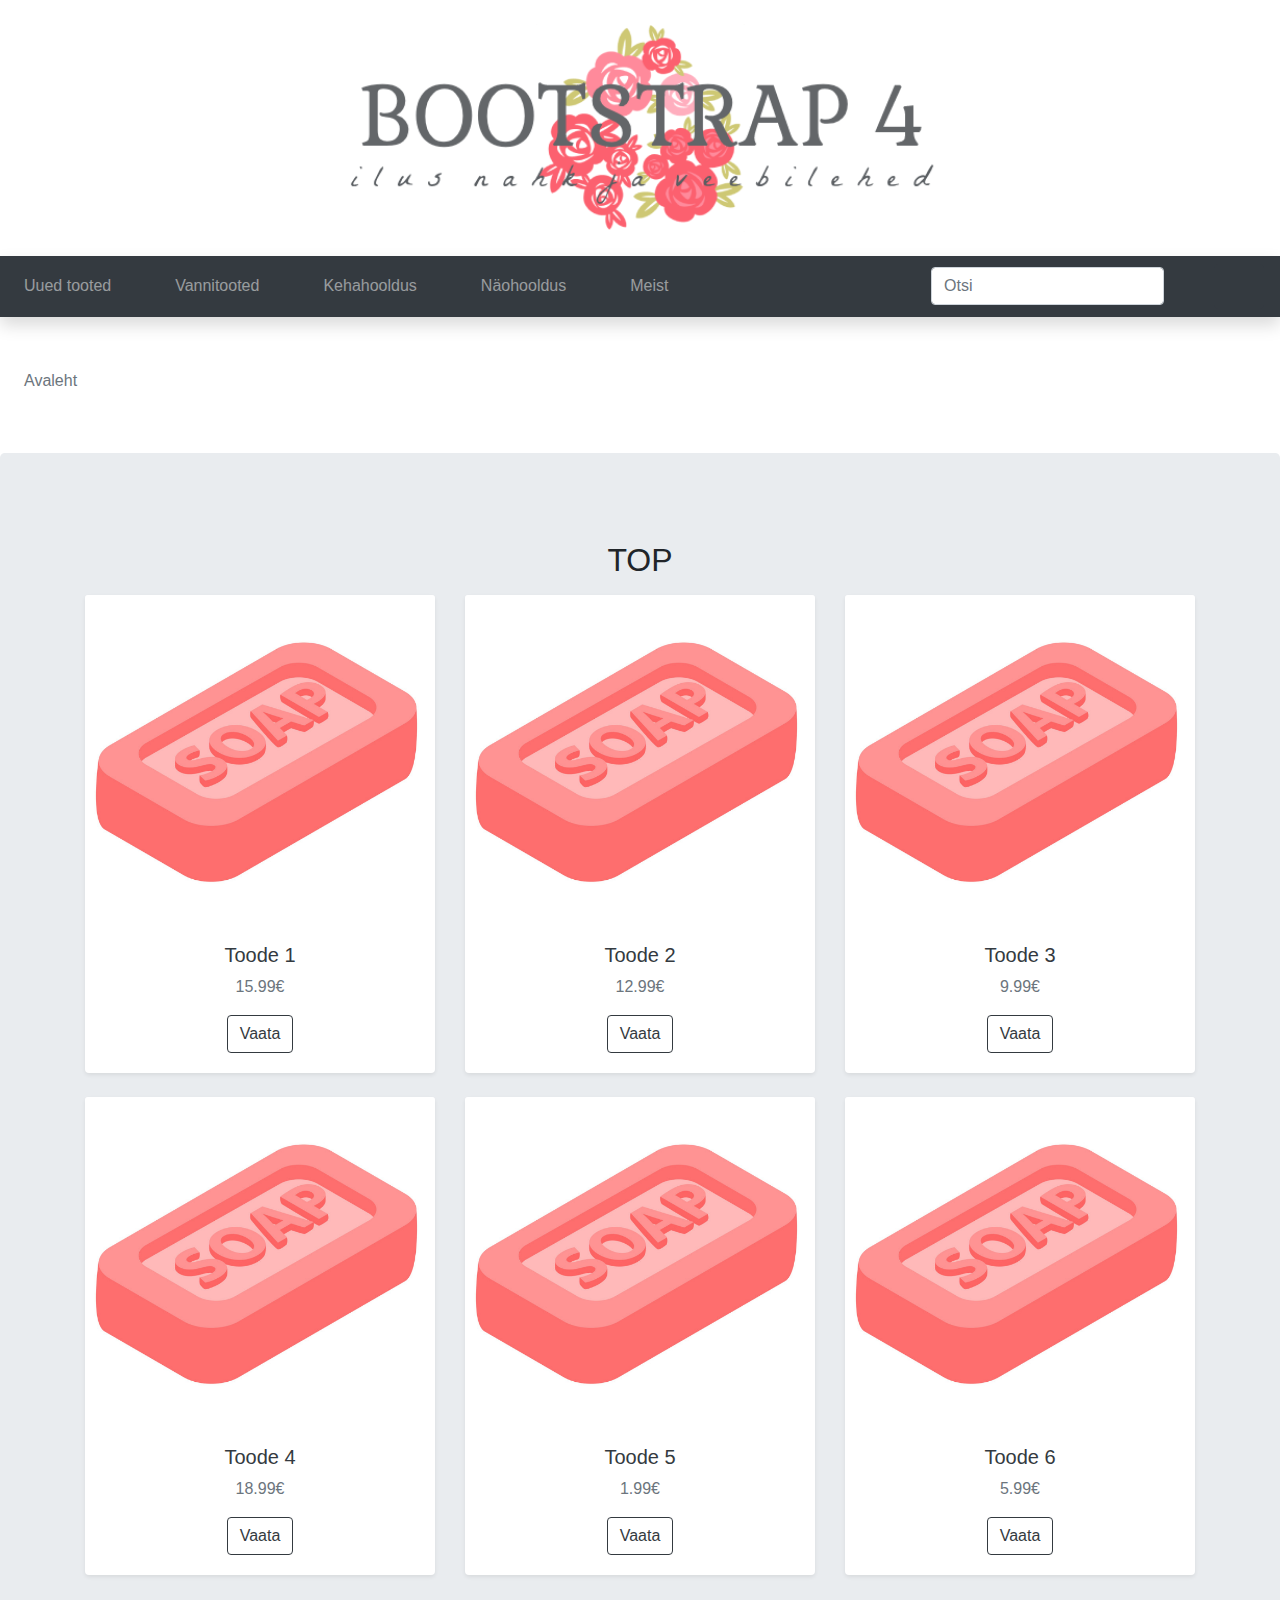
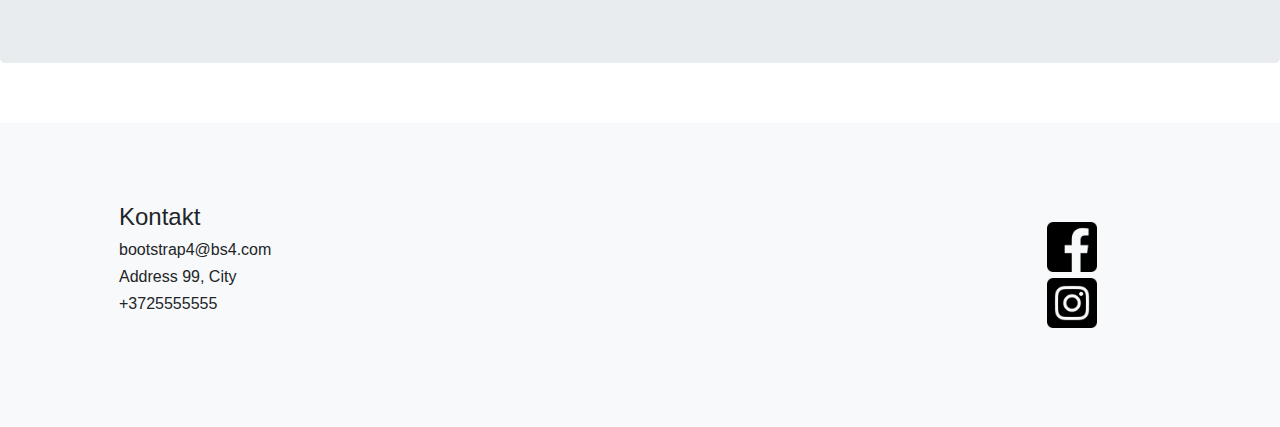
<file: index.html>
<!doctype html>
<html lang="ee">
    <head>
        <meta charset="utf-8">
        <meta http-equiv="X-UA-Compatible" content="IE=edge">
        <meta name="viewport" content="width=device-width, initial-scale=1, shrink-to-fit=no">
        <meta name="description" content=""> 
        <meta name="author" content="">
        <title>Avaleht</title>
        <!-- Bootstrap CSS -->
        <link rel="stylesheet" href="https://stackpath.bootstrapcdn.com/bootstrap/4.3.1/css/bootstrap.min.css" integrity="sha384-ggOyR0iXCbMQv3Xipma34MD+dH/1fQ784/j6cY/iJTQUOhcWr7x9JvoRxT2MZw1T" crossorigin="anonymous"> 
        <!-- minu CSS -->
        <link rel="stylesheet" href="custom.css">
    </head>
    <body>
        <!-- päis --->
        <header class="py-2">
            <div class="container-fluid">
                <div class="row">
                    <div class="col-lg-12 my-3 text-center"><a href="index.html"><img src="img/logo2.png" width="50%"></a></div>              
                </div>          
            </div>
        </header>
        <!-- navigatsioon -->
        <nav class="navbar navbar-expand-lg navbar-dark bg-dark shadow">
            <button class="navbar-toggler" type="button" data-toggle="collapse" data-target="#navbarNavDropdown" aria-controls="navbarNavDropdown" aria-expanded="false" aria-label="Toggle navigation">
                <span class="navbar-toggler-icon"></span>
            </button>
            <div class="collapse navbar-collapse" id="navbarNavDropdown">
                <ul class="navbar-nav mr-auto">
                    <li class="nav-item"><a class="nav-link" href="#">Uued tooted</a></li>
                    <li class="nav-item dropdown">
                        <a class="nav-link" href="#" id="navbarDropdownMenuLink" data-toggle="dropdown" aria-haspopup="true" aria-expanded="false">Vannitooted</a> 
                        <div class="dropdown-menu" aria-labelledby="navbarDropdownMenuLink"> 
                            <a class="dropdown-item" href="#">Vannisoolad</a> 
                            <a class="dropdown-item" href="#">Vannipiimad</a> 
                            <a class="dropdown-item" href="#">Vannipommid</a>
                            <a class="dropdown-item" href="list.html">Seebid ja du&scaron;igeelid</a>
                        </div> 
                    </li> 
                    <li class="nav-item dropdown"> 
                        <a class="nav-link" href="#" id="navbarDropdownMenuLink" data-toggle="dropdown" aria-haspopup="true" aria-expanded="false">Kehahooldus</a> 
                        <div class="dropdown-menu" aria-labelledby="navbarDropdownMenuLink"> 
                            <a class="dropdown-item" href="#">Kehakreemid</a> 
                            <a class="dropdown-item" href="#">Keha&otilde;lid</a> 
                            <a class="dropdown-item" href="#">Kehakoorijad</a> 
                            <a class="dropdown-item" href="#">Deodorandid</a> 
                            <a class="dropdown-item" href="#">K&auml;te ja jalgade hooldus</a>  
                        </div> 
                    </li> 
                    <li class="nav-item dropdown"> 
                        <a class="nav-link" href="#" id="navbarDropdownMenuLink" data-toggle="dropdown" aria-haspopup="true" aria-expanded="false">N&auml;ohooldus</a> 
                        <div class="dropdown-menu" aria-labelledby="navbarDropdownMenuLink"> 
                            <a class="dropdown-item" href="#">Puhastus ja toniseerimine</a> 
                            <a class="dropdown-item" href="#">Niisutus ja toitmine</a> 
                            <a class="dropdown-item" href="#">Koorijad ja maskid</a> 
                        </div> 
                    </li> 
                    <li class="nav-item"><a class="nav-link" href="meist.html">Meist</a></li>
                </ul>
                <!-- search -->
                <form class="form-inline my-2 my-lg-0">
                    <input class="form-control mr-sm-2" type="search" placeholder="Otsi" aria-label="Search">
                    <button class="btn btn-outline-white my-2 my-sm-0" type="submit"><svg class="lnr lnr-magnifier"><use xlink:href="#lnr-magnifier"></use></svg></button>
                </form>
            </div>
            <!-- cart -->
            <a href="cart.html">
                <button class="btn btn-dark my-2 my-sm-0" type="submit"><svg class="lnr lnr-cart"><use xlink:href="#lnr-cart"></use></svg></button>
            </a>
        </nav> 
        <!-- breadcrumb -->
        <section>
            <nav aria-label="breadcrumb">
                <ol class="breadcrumb bg-white my-2 ml-2">
                    <li class="breadcrumb-item active" aria-current="page">Avaleht</li>
                </ol>
            </nav>  
        </section>
        <!-- jumbotron --->
        <!-- TODO! --->
        <!-- tooted --->
        <div class="jumbotron mt-5 pt-5">
            <section>
                <div class="container">
                    <h2 class="h mb-3">TOP</h2>
                    <div class="row"> 
                        <div class="col-md-4 mb-4"> 
                            <div class="card shadow-sm border-0 h-100 text-center"><a href="#"><img src="img/soap.png" alt="" class="card-img-top"></a> 
                                <div class="card-body"> 
                                    <h5> <a href="#" class="text-dark">Toode 1</a></h5>
                                    <p class="text-muted card-text"> 15.99&#8364;</p> 
                                    <a role="button" href="toode.html" class="btn btn-outline-dark">Vaata</a>
                                </div> 
                            </div> 
                        </div> 
                        <div class="col-md-4 mb-4"> 
                            <div class="card shadow-sm border-0 h-100 text-center"><a href="#"><img src="img/soap.png" alt="" class="card-img-top"></a> 
                                <div class="card-body"> 
                                    <h5> <a href="#" class="text-dark">Toode 2</a></h5>
                                    <p class="text-muted card-text"> 12.99&#8364;</p> 
                                    <a role="button" href="#" class="btn btn-outline-dark">Vaata</a>
                                </div> 
                            </div> 
                        </div> 
                        <div class="col-md-4 mb-4"> 
                            <div class="card shadow-sm border-0 h-100 text-center"><a href="#"><img src="img/soap.png" alt="" class="card-img-top"></a> 
                                <div class="card-body"> 
                                    <h5> <a href="#" class="text-dark">Toode 3</a></h5>
                                    <p class="text-muted card-text"> 9.99&#8364;</p> 
                                    <a role="button" href="#" class="btn btn-outline-dark">Vaata</a>
                                </div> 
                            </div> 
                        </div> 
                        <div class="col-md-4 mb-4"> 
                            <div class="card shadow-sm border-0 h-100 text-center"><a href="#"><img src="img/soap.png" alt="" class="card-img-top"></a> 
                                <div class="card-body"> 
                                    <h5> <a href="#" class="text-dark">Toode 4</a></h5>
                                    <p class="text-muted card-text"> 18.99&#8364;</p> 
                                    <a role="button" href="#" class="btn btn-outline-dark">Vaata</a>
                                </div> 
                            </div> 
                        </div> 
                        <div class="col-md-4 mb-4"> 
                            <div class="card shadow-sm border-0 h-100 text-center"><a href="#"><img src="img/soap.png" alt="" class="card-img-top"></a> 
                                <div class="card-body"> 
                                    <h5> <a href="#" class="text-dark">Toode 5</a></h5>
                                    <p class="text-muted card-text"> 1.99&#8364;</p> 
                                    <a role="button" href="#" class="btn btn-outline-dark">Vaata</a>
                                </div> 
                            </div> 
                        </div>
                        <div class="col-md-4 mb-4"> 
                            <div class="card shadow-sm border-0 h-100 text-center"><a href="#"><img src="img/soap.png" alt="" class="card-img-top"></a> 
                                <div class="card-body"> 
                                    <h5> <a href="#" class="text-dark">Toode 6</a></h5>
                                    <p class="text-muted card-text"> 5.99&#8364;</p> 
                                    <a role="button" href="#" class="btn btn-outline-dark">Vaata</a>
                                </div> 
                            </div> 
                        </div> 
                    </div>
                </div>
            </section>  
        </div>
        <!-- jalus --->
        <footer class="bg-light text-lg-start">
            <div class="container-fluid">
                <div class="row text">
                    <!-- TODO! --->
                    <div class="col-md-8 ml-4">
                        <h4>Kontakt</h4>
                        <h6>bootstrap4@bs4.com</h6>
                        <h6>Address 99, City</h6>
                        <h6>+3725555555</h6>
                    </div>
                    <div class="col-3">
                        <div class="d-flex align-items-end flex-column p-3">
                            <a class="social-logo" href="fb.com">
                                <img src="img/facebook.png" alt="facebook">
                            </a>
                            <a class="social-logo" href="instagram.com">
                                <img src="img/instagram.png" alt="instagram">
                            </a>
                        </div>
                    </div>   
                </div>
            </div>
        </footer>       
        <!-- jQuery, Popper.js, Bootstrap JS -->
        <script src="https://code.jquery.com/jquery-3.3.1.slim.min.js" integrity="sha384-q8i/X+965DzO0rT7abK41JStQIAqVgRVzpbzo5smXKp4YfRvH+8abtTE1Pi6jizo" crossorigin="anonymous"></script>
        <script src="https://cdnjs.cloudflare.com/ajax/libs/popper.js/1.14.7/umd/popper.min.js" integrity="sha384-UO2eT0CpHqdSJQ6hJty5KVphtPhzWj9WO1clHTMGa3JDZwrnQq4sF86dIHNDz0W1" crossorigin="anonymous"></script>
        <script src="https://stackpath.bootstrapcdn.com/bootstrap/4.3.1/js/bootstrap.min.js" integrity="sha384-JjSmVgyd0p3pXB1rRibZUAYoIIy6OrQ6VrjIEaFf/nJGzIxFDsf4x0xIM+B07jRM" crossorigin="anonymous"></script>
        <script src="https://cdn.linearicons.com/free/1.0.0/svgembedder.min.js"></script>
  </body>
</html>
</file>
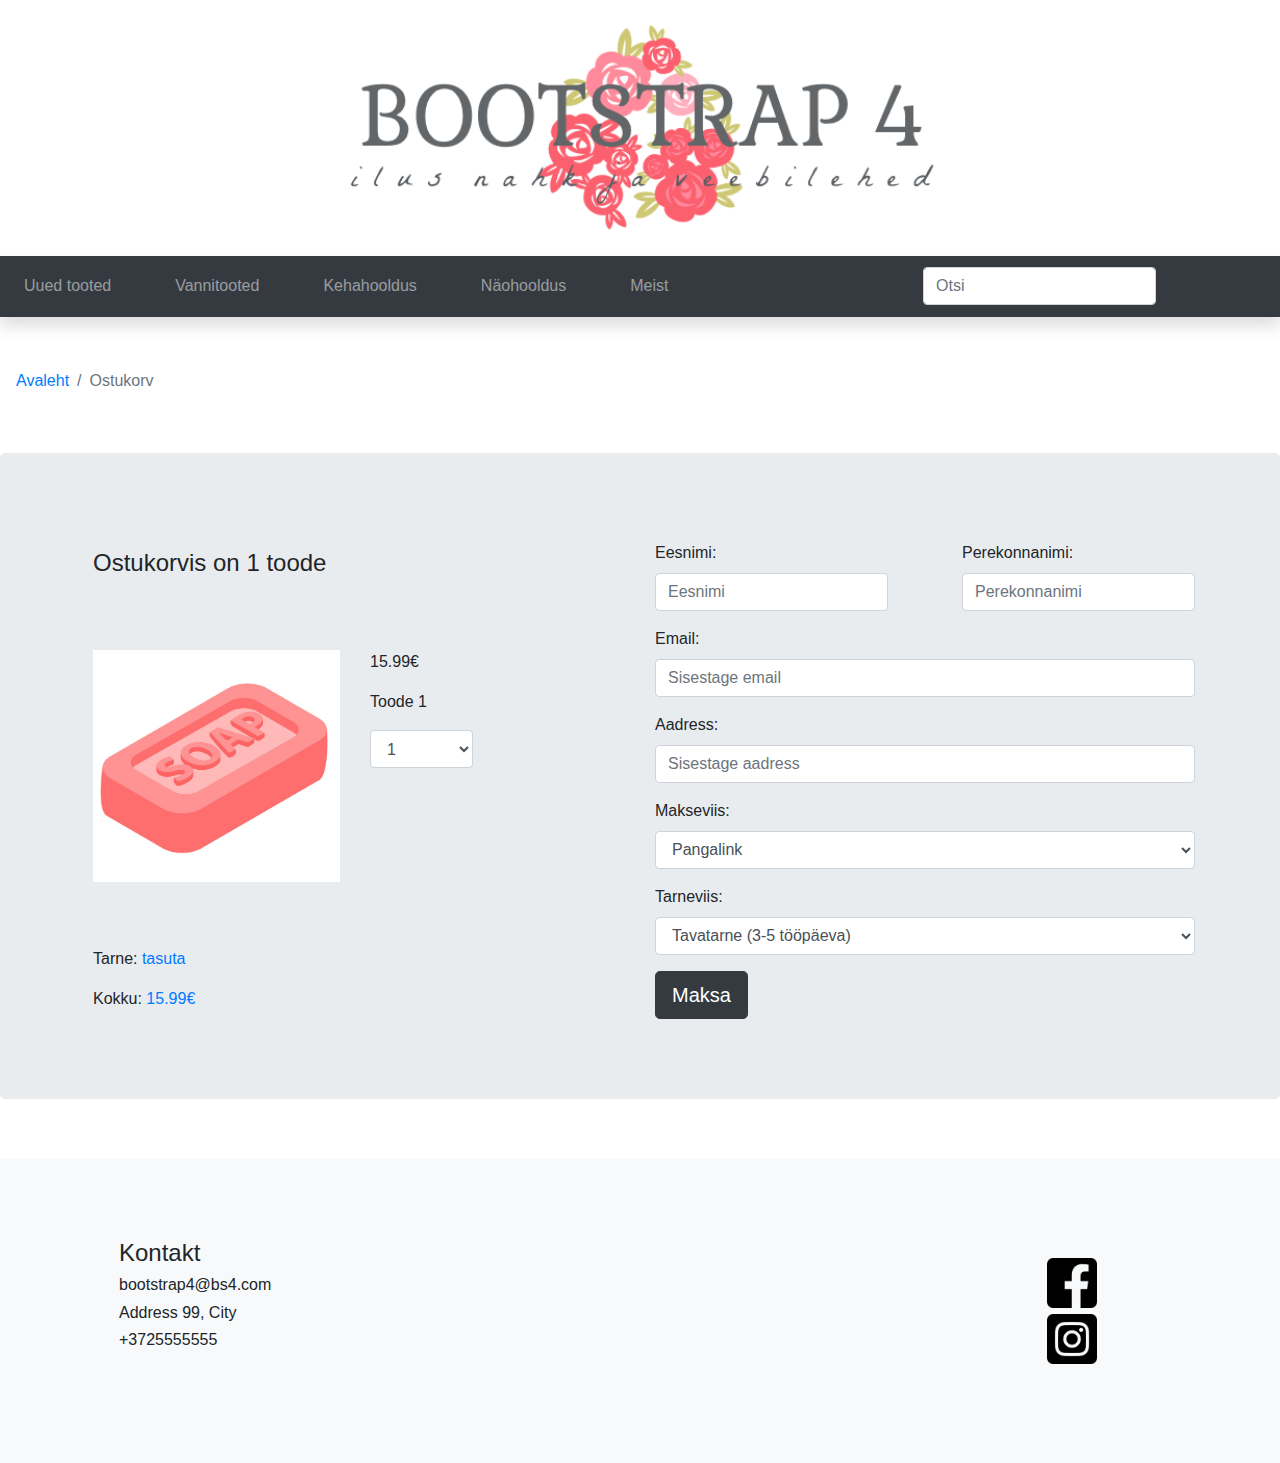
<file: cart.html>
<!doctype html>
<html lang="ee">
    <head>
        <meta charset="utf-8">
        <meta http-equiv="X-UA-Compatible" content="IE=edge">
        <meta name="viewport" content="width=device-width, initial-scale=1, shrink-to-fit=no">
        <meta name="description" content=""> 
        <meta name="author" content="">
        <title>Ostukorv</title>
        <!-- Bootstrap CSS -->
        <link rel="stylesheet" href="https://stackpath.bootstrapcdn.com/bootstrap/4.3.1/css/bootstrap.min.css" integrity="sha384-ggOyR0iXCbMQv3Xipma34MD+dH/1fQ784/j6cY/iJTQUOhcWr7x9JvoRxT2MZw1T" crossorigin="anonymous"> 
        <!-- minu CSS -->
        <link rel="stylesheet" href="custom.css">
    </head>
    <body>
        <!-- päis -->
        <header class="py-2">
            <div class="container-fluid">
                <div class="row">
                    <div class="col-lg-12 my-3 text-center"><a href="index.html"><img src="img/logo2.png" width="50%"></a></div>              
                </div>          
            </div>
        </header>
        <!-- navigatsioon -->
        <nav class="navbar navbar-expand-lg navbar-dark bg-dark shadow">
            <button class="navbar-toggler" type="button" data-toggle="collapse" data-target="#navbarNavDropdown" aria-controls="navbarNavDropdown" aria-expanded="false" aria-label="Toggle navigation">
                <span class="navbar-toggler-icon"></span>
            </button>
            <div class="collapse navbar-collapse" id="navbarNavDropdown">
                <ul class="navbar-nav mr-auto">
                    <li class="nav-item"><a class="nav-link" href="#">Uued tooted</a></li>
                    <li class="nav-item dropdown">
                        <a class="nav-link" href="#" id="navbarDropdownMenuLink" data-toggle="dropdown" aria-haspopup="true" aria-expanded="false">Vannitooted</a> 
                        <div class="dropdown-menu" aria-labelledby="navbarDropdownMenuLink"> 
                            <a class="dropdown-item" href="#">Vannisoolad</a> 
                            <a class="dropdown-item" href="#">Vannipiimad</a> 
                            <a class="dropdown-item" href="#">Vannipommid</a>
                            <a class="dropdown-item" href="list.html">Seebid ja du&scaron;igeelid</a>
                        </div> 
                    </li> 
                    <li class="nav-item dropdown"> 
                        <a class="nav-link" href="#" id="navbarDropdownMenuLink" data-toggle="dropdown" aria-haspopup="true" aria-expanded="false">Kehahooldus</a> 
                        <div class="dropdown-menu" aria-labelledby="navbarDropdownMenuLink"> 
                            <a class="dropdown-item" href="#">Kehakreemid</a> 
                            <a class="dropdown-item" href="#">Keha&otilde;lid</a> 
                            <a class="dropdown-item" href="#">Kehakoorijad</a> 
                            <a class="dropdown-item" href="#">Deodorandid</a> 
                            <a class="dropdown-item" href="#">K&auml;te ja jalgade hooldus</a>  
                        </div> 
                    </li> 
                    <li class="nav-item dropdown"> 
                        <a class="nav-link" href="#" id="navbarDropdownMenuLink" data-toggle="dropdown" aria-haspopup="true" aria-expanded="false">N&auml;ohooldus</a> 
                        <div class="dropdown-menu" aria-labelledby="navbarDropdownMenuLink"> 
                            <a class="dropdown-item" href="#">Puhastus ja toniseerimine</a> 
                            <a class="dropdown-item" href="#">Niisutus ja toitmine</a> 
                            <a class="dropdown-item" href="#">Koorijad ja maskid</a> 
                        </div> 
                    </li> 
                    <li class="nav-item"><a class="nav-link" href="meist.html">Meist</a></li>
                </ul>
                <!-- search -->
                <form class="form-inline m-2 my-lg-0">
                    <input class="form-control mr-sm-2" type="search" placeholder="Otsi" aria-label="Search">
                    <button class="btn btn-outline-white my-2 my-sm-0" type="submit"><svg class="lnr lnr-magnifier"><use xlink:href="#lnr-magnifier"></use></svg></button>
                </form>
            </div>
            <!-- cart -->
            <a href="cart.html"><button class="btn btn-dark my-2 my-sm-0" type="submit"><svg class="lnr lnr-cart"><use xlink:href="#lnr-cart"></use></svg></button></a>
        </nav> 
        <section>
            <!-- breadcrumb -->
            <nav aria-label="breadcrumb" >
                <ol class="breadcrumb bg-white my-2">
                    <li class="breadcrumb-item"><a href="index.html">Avaleht</a></li>
                    <li class="breadcrumb-item active">Ostukorv</li>
                </ol>
            </nav>
        </section>
        <!-- ostukorv -->
        <div class="jumbotron mt-5 pt-5">
            <section>
                <div class="container">
                    <div class="row">
                        <div class="col-lg-6 d-flex align-items-start flex-column">
                            <div class="mb-auto p-2"><h4>Ostukorvis on 1 toode</h4></div>    
                            <div class="mb-auto p-2 row">
                                <div class="col-lg-6">
                                    <img src="img/soap.png" width="100%">
                                </div>
                                <div class="col-lg-6">
                                    <p>15.99&#8364;</p>
                                    <p>Toode 1</p>
                                        <select class="form-control col-lg-5 form-sm" id="kogus">
                                            <option>0</option>
                                            <option selected="selected">1</option>
                                            <option>2</option>
                                            <option>3</option>
                                        </select>
                                    <br/>
                                </div>            
                            </div>
                            <div class="p-2">
                                <p>Tarne: <span class="text-primary">tasuta</span></p>
                                <p>Kokku: <span class="text-primary">15.99&#8364;</span></p>
                            </div>
                        </div>
                        <div class="col-lg-6">
                            <div class="d-flex justify-content-between">
                                <div class="p-6 form-group">
                                    <label for="eesnimi">Eesnimi:</label>
                                    <input type="eesnimi" class="form-control" placeholder="Eesnimi" id="eesnimi">
                                </div>
                                <div class="p-6 form-group">
                                    <label for="perenimi">Perekonnanimi:</label>
                                    <input type="perenimi" class="form-control" placeholder="Perekonnanimi" id="perenimi">
                                </div>
                            </div>
                            <div class="form-group">
                                <label for="email">Email:</label>
                                <input type="email" class="form-control" placeholder="Sisestage email" id="email">
                            </div>
                            <div class="form-group">
                                <label for="aadress">Aadress:</label>
                                <input type="aadress" class="form-control" placeholder="Sisestage aadress" id="aadress">
                            </div>
                            <div class="form-group">
                                <label for="makseviis">Makseviis:</label>
                                <select class="form-control" id="makseviis">
                                    <option>Pangalink</option>
                                    <option>Visa / MasterCard krediitkaart</option>
                                    <option>Arvega tasumine</option>
                                </select>
                            </div>
                            <div class="form-group">
                                <label for="tarne">Tarneviis:</label>
                                <select class="form-control" id="tarne">
                                    <option>Tavatarne (3-5 tööpäeva)</option>
                                    <option>Kiirtarne (1-2 tööpäeva)</option>
                                    <option>Tulen ise kauplusesse järele</option>
                                </select>
                            </div>
                            <div class="mx-auto">
                                <a href="kinnitus.html">
                                    <button type="submit" class="btn btn-dark btn-lg mb-3">Maksa</button>
                                </a>
                            </div>
                        </div>           
                    </div>   
                </div>
            </section>
        </div>
        <!-- jalus -->
        <footer class="bg-light text-lg-start">
            <div class="container-fluid">
                <div class="row">
                    <div class="col-md-8 ml-4">
                        <h4>Kontakt</h4>
                        <h6>bootstrap4@bs4.com</h6>
                        <h6>Address 99, City</h6>
                        <h6>+3725555555</h6>
                    </div>
                    <div class="col-3">
                        <div class="d-flex align-items-end flex-column p-3">
                            <a class="social-logo" href="fb.com">
                                <img src="img/facebook.png" alt="facebook">
                            </a>
                            <a class="social-logo" href="instagram.com">
                                <img src="img/instagram.png" alt="instagram">
                            </a>
                        </div>
                    </div>   
                </div>
            </div>
        </footer>       
        <!-- jQuery, Popper.js, Bootstrap JS -->
        <script src="https://code.jquery.com/jquery-3.3.1.slim.min.js" integrity="sha384-q8i/X+965DzO0rT7abK41JStQIAqVgRVzpbzo5smXKp4YfRvH+8abtTE1Pi6jizo" crossorigin="anonymous"></script>
        <script src="https://cdnjs.cloudflare.com/ajax/libs/popper.js/1.14.7/umd/popper.min.js" integrity="sha384-UO2eT0CpHqdSJQ6hJty5KVphtPhzWj9WO1clHTMGa3JDZwrnQq4sF86dIHNDz0W1" crossorigin="anonymous"></script>
        <script src="https://stackpath.bootstrapcdn.com/bootstrap/4.3.1/js/bootstrap.min.js" integrity="sha384-JjSmVgyd0p3pXB1rRibZUAYoIIy6OrQ6VrjIEaFf/nJGzIxFDsf4x0xIM+B07jRM" crossorigin="anonymous"></script>
        <script src="https://cdn.linearicons.com/free/1.0.0/svgembedder.min.js"></script>
    </body>
</html>
</file>
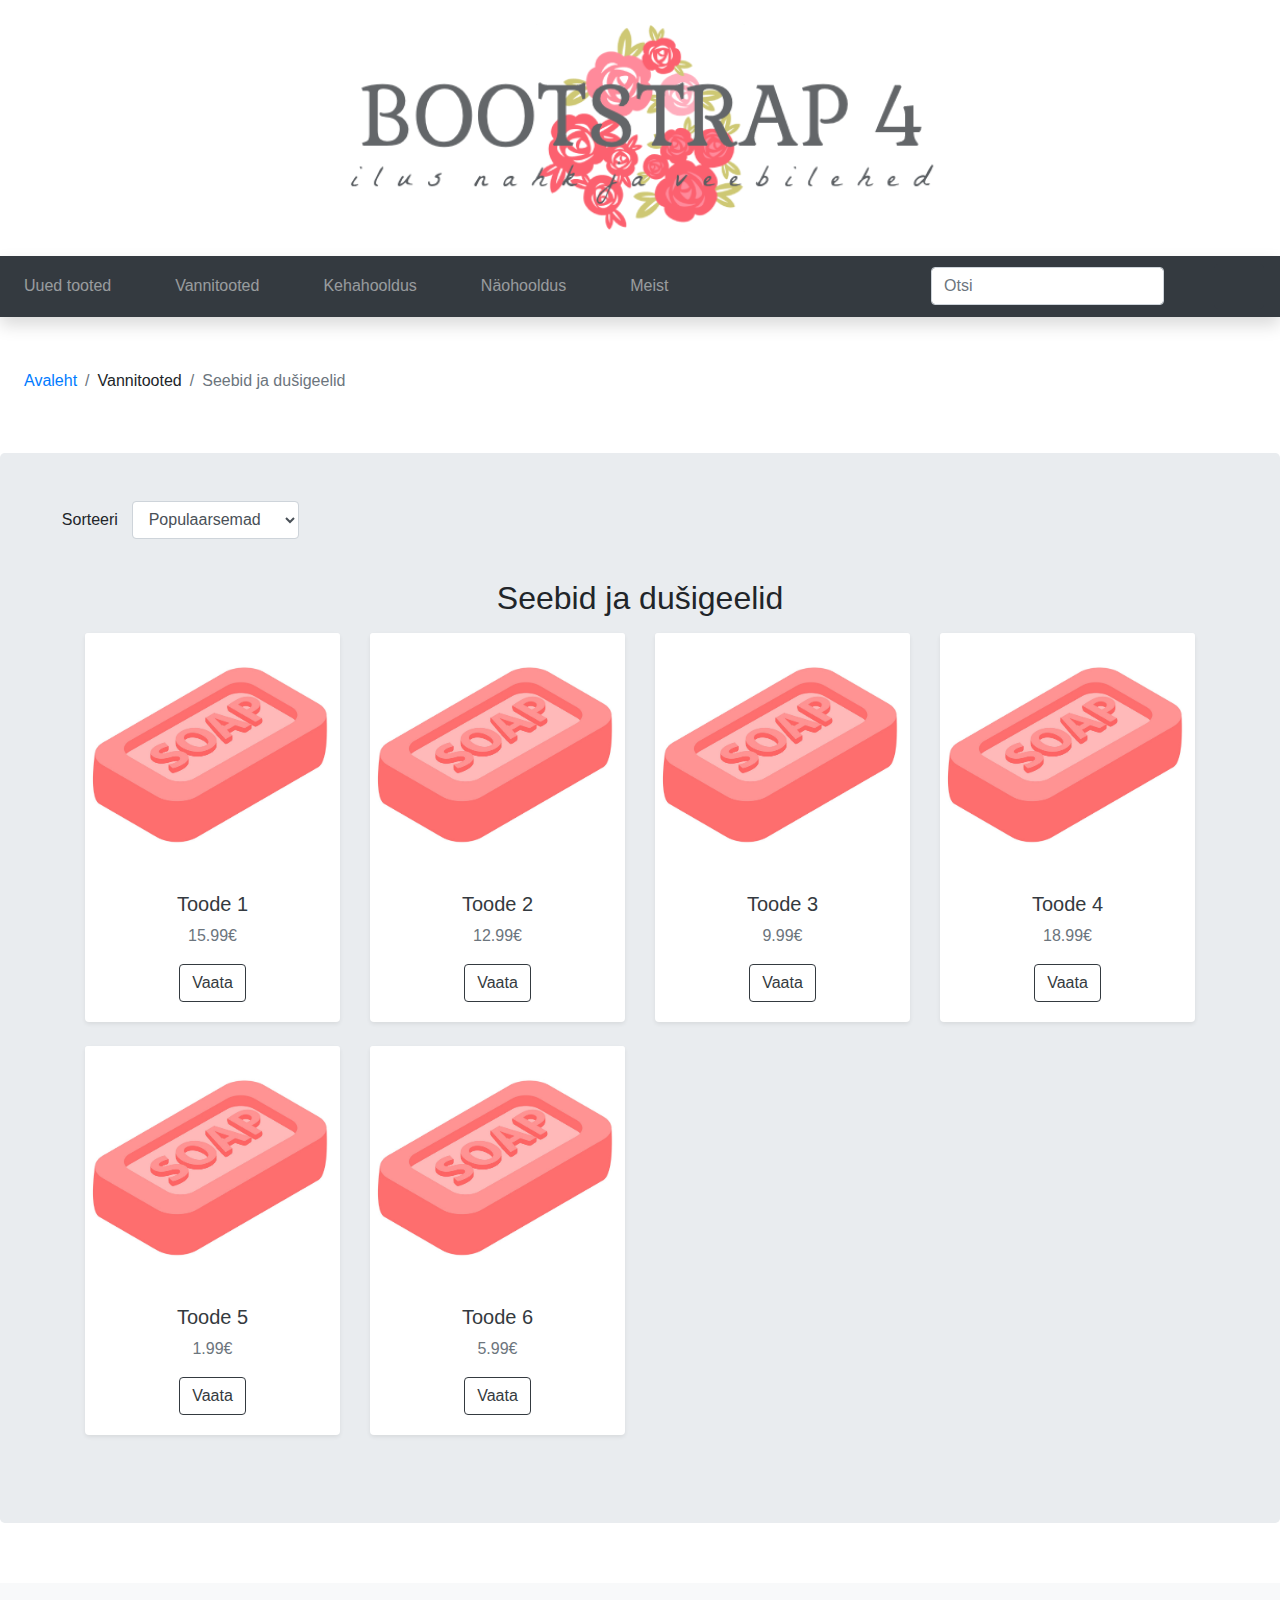
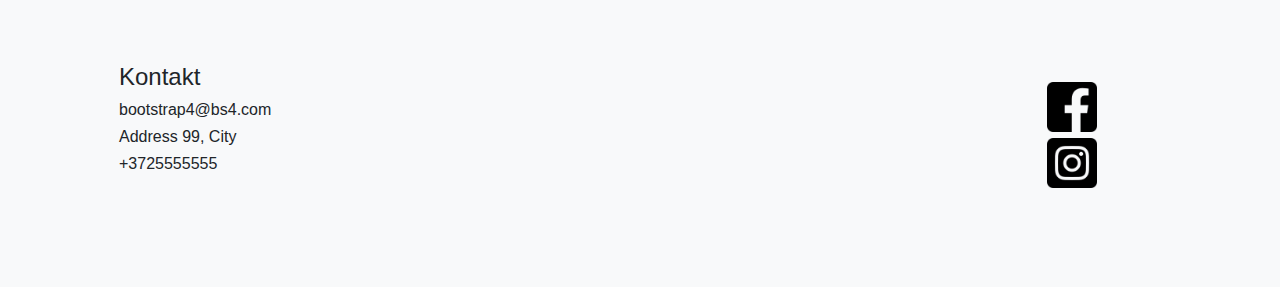
<file: list.html>
<!doctype html>
<html lang="ee">
    <head>
        <meta charset="utf-8">
        <meta http-equiv="X-UA-Compatible" content="IE=edge">
        <meta name="viewport" content="width=device-width, initial-scale=1, shrink-to-fit=no">
        <meta name="description" content=""> 
        <meta name="author" content="">
        <title>Seebid ja dušigeelid</title>
        <!-- Bootstrap CSS -->
        <link rel="stylesheet" href="https://stackpath.bootstrapcdn.com/bootstrap/4.3.1/css/bootstrap.min.css" integrity="sha384-ggOyR0iXCbMQv3Xipma34MD+dH/1fQ784/j6cY/iJTQUOhcWr7x9JvoRxT2MZw1T" crossorigin="anonymous"> 
        <!-- minu CSS -->
        <link rel="stylesheet" href="custom.css">
    </head>
    <body>
        <!-- päis --->
        <header class="py-2">
            <div class="container-fluid">
                <div class="row">
                    <div class="col-lg-12 my-3 text-center"><a href="index.html"><img src="img/logo2.png" width="50%"></a></div>              
                </div>          
            </div>
        </header>
        <!-- navigatsioon -->
        <nav class="navbar navbar-expand-lg navbar-dark bg-dark shadow">
            <button class="navbar-toggler" type="button" data-toggle="collapse" data-target="#navbarNavDropdown" aria-controls="navbarNavDropdown" aria-expanded="false" aria-label="Toggle navigation">
                <span class="navbar-toggler-icon"></span>
            </button>
            <div class="collapse navbar-collapse" id="navbarNavDropdown">
                <ul class="navbar-nav mr-auto">
                    <li class="nav-item"><a class="nav-link" href="#">Uued tooted</a></li>
                    <li class="nav-item dropdown">
                        <a class="nav-link" href="#" id="navbarDropdownMenuLink" data-toggle="dropdown" aria-haspopup="true" aria-expanded="false">Vannitooted</a> 
                        <div class="dropdown-menu" aria-labelledby="navbarDropdownMenuLink"> 
                            <a class="dropdown-item" href="#">Vannisoolad</a> 
                            <a class="dropdown-item" href="#">Vannipiimad</a> 
                            <a class="dropdown-item" href="#">Vannipommid</a>
                            <a class="dropdown-item" href="list.html">Seebid ja du&scaron;igeelid</a>
                        </div> 
                    </li> 
                    <li class="nav-item dropdown"> 
                        <a class="nav-link" href="#" id="navbarDropdownMenuLink" data-toggle="dropdown" aria-haspopup="true" aria-expanded="false">Kehahooldus</a> 
                        <div class="dropdown-menu" aria-labelledby="navbarDropdownMenuLink"> 
                            <a class="dropdown-item" href="#">Kehakreemid</a> 
                            <a class="dropdown-item" href="#">Keha&otilde;lid</a> 
                            <a class="dropdown-item" href="#">Kehakoorijad</a> 
                            <a class="dropdown-item" href="#">Deodorandid</a> 
                            <a class="dropdown-item" href="#">K&auml;te ja jalgade hooldus</a>  
                        </div> 
                    </li> 
                    <li class="nav-item dropdown"> 
                        <a class="nav-link" href="#" id="navbarDropdownMenuLink" data-toggle="dropdown" aria-haspopup="true" aria-expanded="false">N&auml;ohooldus</a> 
                        <div class="dropdown-menu" aria-labelledby="navbarDropdownMenuLink"> 
                            <a class="dropdown-item" href="#">Puhastus ja toniseerimine</a> 
                            <a class="dropdown-item" href="#">Niisutus ja toitmine</a> 
                            <a class="dropdown-item" href="#">Koorijad ja maskid</a> 
                        </div> 
                    </li> 
                    <li class="nav-item"><a class="nav-link" href="meist.html">Meist</a></li>
                </ul>
                <!-- search -->
                <form class="form-inline my-2 my-lg-0">
                    <input class="form-control mr-sm-2" type="search" placeholder="Otsi" aria-label="Search">
                    <button class="btn btn-outline-white my-2 my-sm-0" type="submit"><svg class="lnr lnr-magnifier"><use xlink:href="#lnr-magnifier"></use></svg></button>
                </form>
            </div>
            <!-- cart -->
            <!--
            <svg class="lnr mt-auto mr-3 my-3 lnr-cart"><use xlink:href="#lnr-cart"></use></svg>
            -->
            <a href="cart.html">
                <button class="btn btn-dark my-2 my-sm-0" type="submit"><svg class="lnr lnr-cart"><use xlink:href="#lnr-cart"></use></svg></button>
            </a>
        </nav> 
        <!-- breadcrumb -->
        <section>
            <nav aria-label="breadcrumb">
                <ol class="breadcrumb bg-white ml-2">
                    <li class="breadcrumb-item"><a href="index.html">Avaleht</a></li>
                    <li class="breadcrumb-item">Vannitooted</li>
                    <li class="breadcrumb-item active" aria-current="page">Seebid ja du&scaron;igeelid</li>
                </ol>
            </nav>
        </section>
        <!-- jumbotron --->
        <!-- TODO! --->
        <!-- tooted --->
        <div class="jumbotron mt-5 pt-5">
            <form class="form-inline mb-4 ml-3">
                <div class="form-group" >
                    <label for="sort" class="control-label col-lg-4">Sorteeri</label>
                    <select class="form-control col-lg-8" id="sort">
                        <option>Populaarsemad</option>
                        <option>Odavamad enne</option>
                        <option>Kallimad enne</option>
                    </select>
                </div>
            </form>
            <section>
                <div class="container">
                    <h2 class="h mb-3">Seebid ja du&scaron;igeelid</h2>
                    <div class="row"> 
                        <div class="col-md-3 mb-4"> 
                            <div class="card shadow-sm border-0 h-100 text-center"><a href="#"><img src="img/soap.png" alt="" class="card-img-top"></a> 
                                <div class="card-body"> 
                                    <h5> <a href="#" class="text-dark">Toode 1</a></h5>
                                    <p class="text-muted card-text"> 15.99&#8364;</p> 
                                    <a role="button" href="toode.html" class="btn btn-outline-dark">Vaata</a>
                                </div> 
                            </div> 
                        </div> 
                        <div class="col-md-3 mb-4"> 
                            <div class="card shadow-sm border-0 h-100 text-center"><a href="#"><img src="img/soap.png" alt="" class="card-img-top"></a> 
                                <div class="card-body"> 
                                    <h5> <a href="#" class="text-dark">Toode 2</a></h5>
                                    <p class="text-muted card-text"> 12.99&#8364;</p> 
                                    <a role="button" href="#" class="btn btn-outline-dark">Vaata</a>
                                </div> 
                            </div> 
                        </div> 
                        <div class="col-md-3 mb-4"> 
                            <div class="card shadow-sm border-0 h-100 text-center"><a href="#"><img src="img/soap.png" alt="" class="card-img-top"></a> 
                                <div class="card-body"> 
                                    <h5> <a href="#" class="text-dark">Toode 3</a></h5>
                                    <p class="text-muted card-text"> 9.99&#8364;</p> 
                                    <a role="button" href="#" class="btn btn-outline-dark">Vaata</a>
                                </div> 
                            </div> 
                        </div> 
                        <div class="col-md-3 mb-4"> 
                            <div class="card shadow-sm border-0 h-100 text-center"><a href="#"><img src="img/soap.png" alt="" class="card-img-top"></a> 
                                <div class="card-body"> 
                                    <h5> <a href="#" class="text-dark">Toode 4</a></h5>
                                    <p class="text-muted card-text"> 18.99&#8364;</p> 
                                    <a role="button" href="#" class="btn btn-outline-dark">Vaata</a>
                                </div> 
                            </div> 
                        </div> 
                        <div class="col-md-3 mb-4"> 
                            <div class="card shadow-sm border-0 h-100 text-center"><a href="#"><img src="img/soap.png" alt="" class="card-img-top"></a> 
                                <div class="card-body"> 
                                    <h5> <a href="#" class="text-dark">Toode 5</a></h5>
                                    <p class="text-muted card-text"> 1.99&#8364;</p> 
                                    <a role="button" href="#" class="btn btn-outline-dark">Vaata</a>
                                </div> 
                            </div> 
                        </div>
                        <div class="col-md-3 mb-4"> 
                            <div class="card shadow-sm border-0 h-100 text-center"><a href="#"><img src="img/soap.png" alt="" class="card-img-top"></a> 
                                <div class="card-body"> 
                                    <h5> <a href="#" class="text-dark">Toode 6</a></h5>
                                    <p class="text-muted card-text"> 5.99&#8364;</p> 
                                    <a role="button" href="#" class="btn btn-outline-dark">Vaata</a>
                                </div> 
                            </div> 
                        </div> 
                    </div>
                </div>
            </section>   
        </div>
        <!-- jalus --->
        <footer class="bg-light text-lg-start">
            <div class="container-fluid">
                <div class="row">
                    <!-- TODO! --->
                    <div class="col-md-8 ml-4">
                        <h4>Kontakt</h4>
                        <h6>bootstrap4@bs4.com</h6>
                        <h6>Address 99, City</h6>
                        <h6>+3725555555</h6>
                    </div>
                    <div class="col-3">
                        <div class="d-flex align-items-end flex-column p-3">
                            <a class="social-logo" href="fb.com">
                                <img src="img/facebook.png" alt="facebook">
                            </a>
                            <a class="social-logo" href="instagram.com">
                                <img src="img/instagram.png" alt="instagram">
                            </a>
                        </div>
                    </div>   
                </div>
            </div>
        </footer>       
        <!-- jQuery, Popper.js, Bootstrap JS -->
        <script src="https://code.jquery.com/jquery-3.3.1.slim.min.js" integrity="sha384-q8i/X+965DzO0rT7abK41JStQIAqVgRVzpbzo5smXKp4YfRvH+8abtTE1Pi6jizo" crossorigin="anonymous"></script>
        <script src="https://cdnjs.cloudflare.com/ajax/libs/popper.js/1.14.7/umd/popper.min.js" integrity="sha384-UO2eT0CpHqdSJQ6hJty5KVphtPhzWj9WO1clHTMGa3JDZwrnQq4sF86dIHNDz0W1" crossorigin="anonymous"></script>
        <script src="https://stackpath.bootstrapcdn.com/bootstrap/4.3.1/js/bootstrap.min.js" integrity="sha384-JjSmVgyd0p3pXB1rRibZUAYoIIy6OrQ6VrjIEaFf/nJGzIxFDsf4x0xIM+B07jRM" crossorigin="anonymous"></script>
        <script src="https://cdn.linearicons.com/free/1.0.0/svgembedder.min.js"></script>
  </body>
</html>
</file>
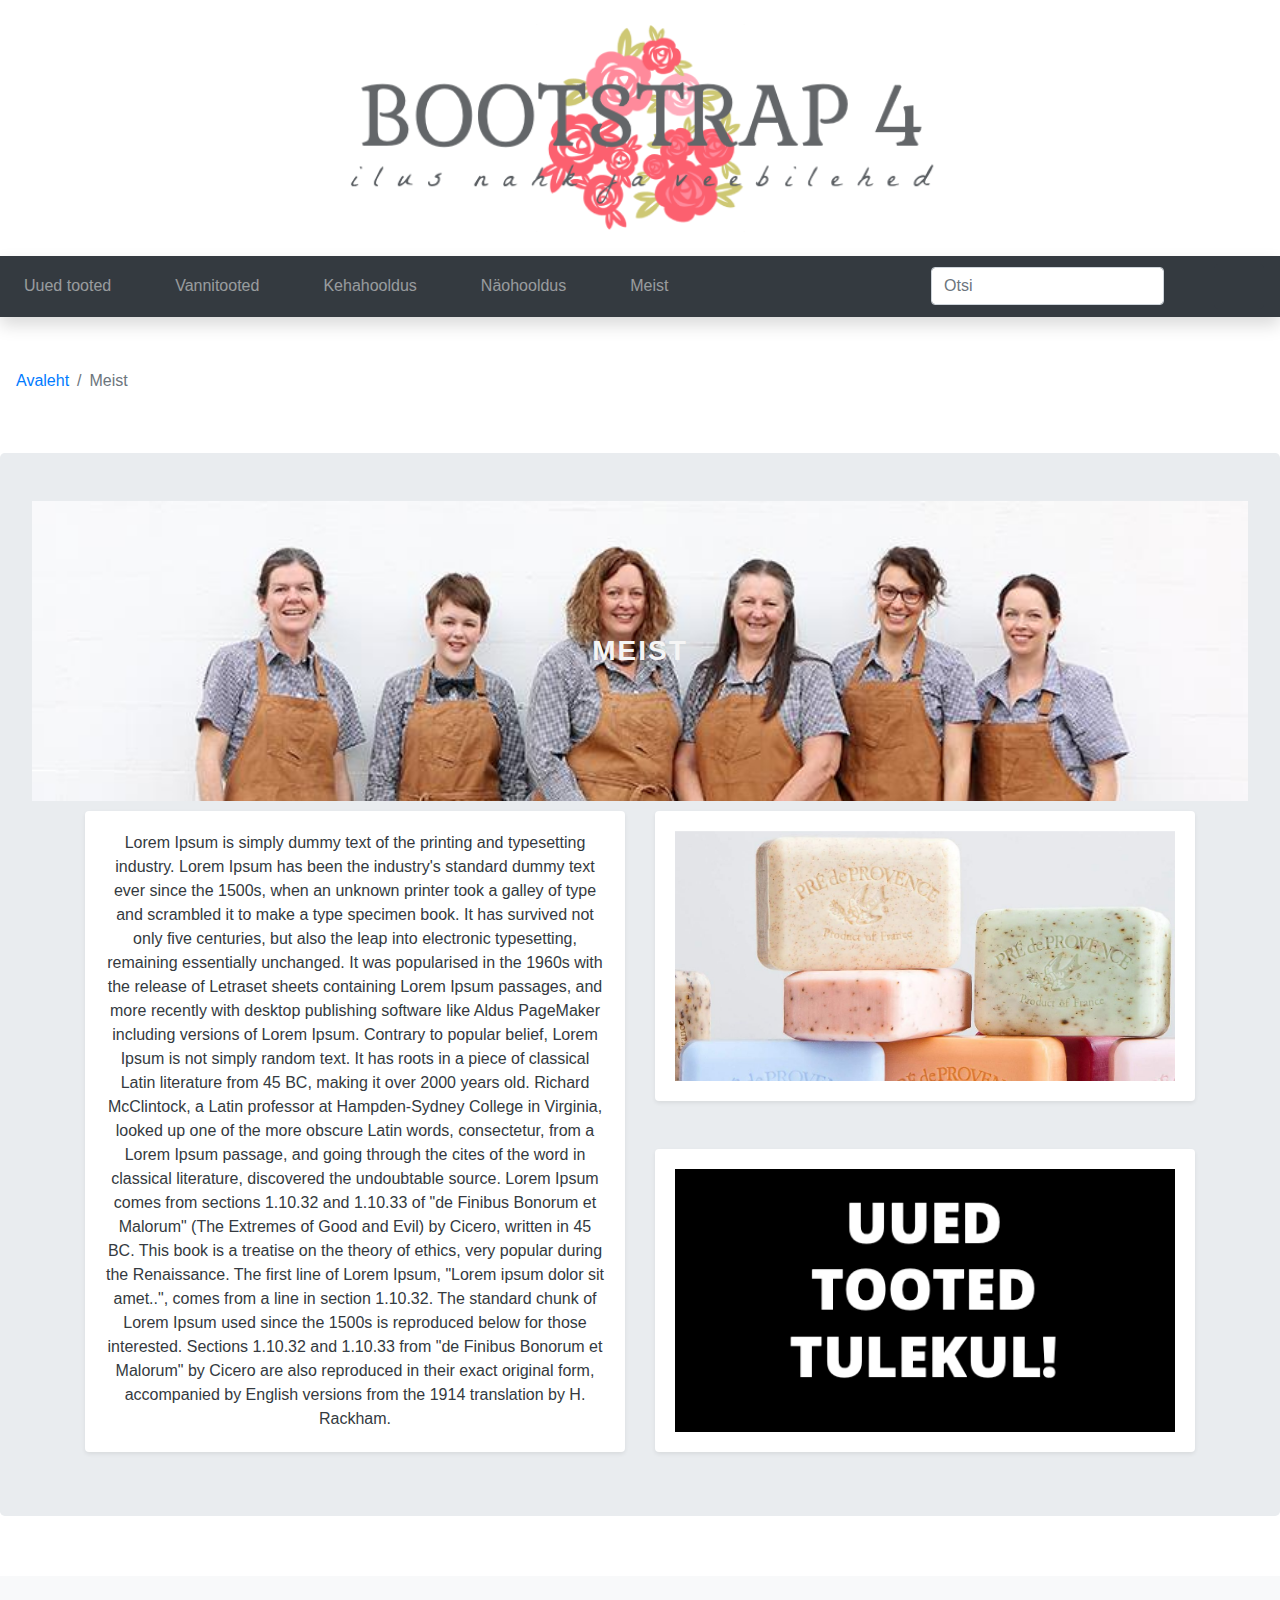
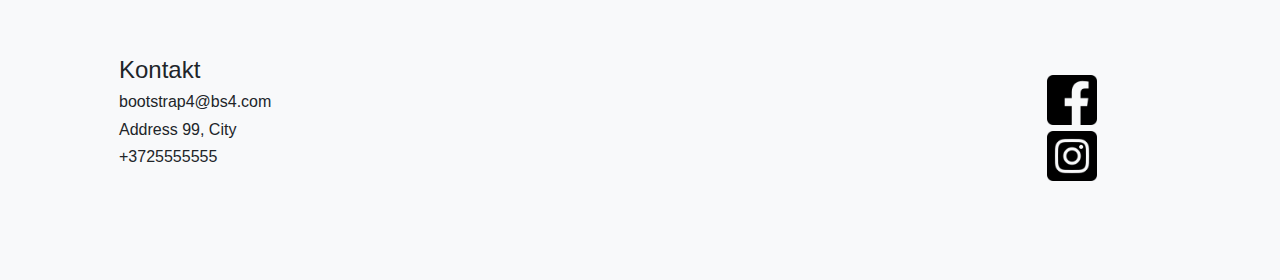
<file: meist.html>
<!doctype html>
<html lang="ee">
    <head>
        <meta charset="utf-8">
        <meta http-equiv="X-UA-Compatible" content="IE=edge">
        <meta name="viewport" content="width=device-width, initial-scale=1, shrink-to-fit=no">
        <meta name="description" content=""> 
        <meta name="author" content="">
        <title>Avaleht</title>
        <!-- Bootstrap CSS -->
        <link rel="stylesheet" href="https://stackpath.bootstrapcdn.com/bootstrap/4.3.1/css/bootstrap.min.css" integrity="sha384-ggOyR0iXCbMQv3Xipma34MD+dH/1fQ784/j6cY/iJTQUOhcWr7x9JvoRxT2MZw1T" crossorigin="anonymous"> 
        <!-- minu CSS -->
        <link rel="stylesheet" href="custom.css">
    </head>
    <body>
        <!-- päis --->
        <header class="py-2">
            <div class="container-fluid">
                <div class="row">
                    <div class="col-lg-12 my-3 text-center"><a href="index.html"><img src="img/logo2.png" width="50%"></a></div>              
                </div>          
            </div>
        </header>
        <!-- navigatsioon -->
        <nav class="navbar navbar-expand-lg navbar-dark bg-dark shadow">
            <button class="navbar-toggler" type="button" data-toggle="collapse" data-target="#navbarNavDropdown" aria-controls="navbarNavDropdown" aria-expanded="false" aria-label="Toggle navigation">
                <span class="navbar-toggler-icon"></span>
            </button>
            <div class="collapse navbar-collapse" id="navbarNavDropdown">
                <ul class="navbar-nav mr-auto">
                    <li class="nav-item"><a class="nav-link" href="#">Uued tooted</a></li>
                    <li class="nav-item dropdown">
                        <a class="nav-link" href="#" id="navbarDropdownMenuLink" data-toggle="dropdown" aria-haspopup="true" aria-expanded="false">Vannitooted</a> 
                        <div class="dropdown-menu" aria-labelledby="navbarDropdownMenuLink"> 
                            <a class="dropdown-item" href="#">Vannisoolad</a> 
                            <a class="dropdown-item" href="#">Vannipiimad</a> 
                            <a class="dropdown-item" href="#">Vannipommid</a>
                            <a class="dropdown-item" href="list.html">Seebid ja du&scaron;igeelid</a>
                        </div> 
                    </li> 
                    <li class="nav-item dropdown"> 
                        <a class="nav-link" href="#" id="navbarDropdownMenuLink" data-toggle="dropdown" aria-haspopup="true" aria-expanded="false">Kehahooldus</a> 
                        <div class="dropdown-menu" aria-labelledby="navbarDropdownMenuLink"> 
                            <a class="dropdown-item" href="#">Kehakreemid</a> 
                            <a class="dropdown-item" href="#">Keha&otilde;lid</a> 
                            <a class="dropdown-item" href="#">Kehakoorijad</a> 
                            <a class="dropdown-item" href="#">Deodorandid</a> 
                            <a class="dropdown-item" href="#">K&auml;te ja jalgade hooldus</a>  
                        </div> 
                    </li> 
                    <li class="nav-item dropdown"> 
                        <a class="nav-link" href="#" id="navbarDropdownMenuLink" data-toggle="dropdown" aria-haspopup="true" aria-expanded="false">N&auml;ohooldus</a> 
                        <div class="dropdown-menu" aria-labelledby="navbarDropdownMenuLink"> 
                            <a class="dropdown-item" href="#">Puhastus ja toniseerimine</a> 
                            <a class="dropdown-item" href="#">Niisutus ja toitmine</a> 
                            <a class="dropdown-item" href="#">Koorijad ja maskid</a> 
                        </div> 
                    </li> 
                    <li class="nav-item"><a class="nav-link" href="meist.html">Meist</a></li>
                </ul>
                <!-- search -->
                <form class="form-inline my-2 my-lg-0">
                    <input class="form-control mr-sm-2" type="search" placeholder="Otsi" aria-label="Search">
                    <button class="btn btn-outline-white my-2 my-sm-0" type="submit"><svg class="lnr lnr-magnifier"><use xlink:href="#lnr-magnifier"></use></svg></button>
                </form>
            </div>
            <!-- cart -->
            <a href="cart.html">
                <button class="btn btn-dark my-2 my-sm-0" type="submit"><svg class="lnr lnr-cart"><use xlink:href="#lnr-cart"></use></svg></button>
            </a>
        </nav> 
        <!-- breadcrumb -->
        <section>
            <!-- breadcrumb -->
            <nav aria-label="breadcrumb" >
                <ol class="breadcrumb bg-white my-2">
                    <li class="breadcrumb-item"><a href="index.html">Avaleht</a></li>
                    <li class="breadcrumb-item active">Meist</li>
                </ol>
            </nav>
        </section>
        <!-- jumbotron --->
        <!-- TODO! --->
        <!-- tooted --->
        <div class="jumbotron mt-5 pt-5">
                <div class="row">
                    <div class="col-12"> 
                        <div class="background-img">
                            <h2 class="about-us">Meist</h2>
                        </div>
                    </div>
                </div>
            <div class="container">
                <div class="row">
                    <div class="col-md-6"> 
                        <div class="card shadow-sm border-0 h-100 text-center">
                            <div class="card-body">
                                <p class="text-dark card-text">Lorem Ipsum is simply dummy text of the printing and typesetting industry. Lorem Ipsum has been the industry's standard dummy text ever since the 1500s, when an unknown printer took a galley of type and scrambled it to make a type specimen book. It has survived not only five centuries, but also the leap into electronic typesetting, remaining essentially unchanged. It was popularised in the 1960s with the release of Letraset sheets containing Lorem Ipsum passages, and more recently with desktop publishing software like Aldus PageMaker including versions of Lorem Ipsum. Contrary to popular belief, Lorem Ipsum is not simply random text. It has roots in a piece of classical Latin literature from 45 BC, making it over 2000 years old. Richard McClintock, a Latin professor at Hampden-Sydney College in Virginia, looked up one of the more obscure Latin words, consectetur, from a Lorem Ipsum passage, and going through the cites of the word in classical literature, discovered the undoubtable source. Lorem Ipsum comes from sections 1.10.32 and 1.10.33 of "de Finibus Bonorum et Malorum" (The Extremes of Good and Evil) by Cicero, written in 45 BC. This book is a treatise on the theory of ethics, very popular during the Renaissance. The first line of Lorem Ipsum, "Lorem ipsum dolor sit amet..", comes from a line in section 1.10.32.

                                The standard chunk of Lorem Ipsum used since the 1500s is reproduced below for those interested. Sections 1.10.32 and 1.10.33 from "de Finibus Bonorum et Malorum" by Cicero are also reproduced in their exact original form, accompanied by English versions from the 1914 translation by H. Rackham.</p>
                            </div>
                        </div>
                    </div>
                    <div class="col-md-6"> 
                        <div class="d-flex align-items-start flex-column">
                            <div class="mb-4 p-12">
                                <div class="card shadow-sm border-0 h-100 text-center">
                                    <div class="card-body">
                                        <div class="carousel" data-ride="carousel">
                                            <div class="carousel-inner">
                                                <div class="carousel-item active">
                                                    <img class="d-block w-100" src="img/soap1.jpg" alt="Esimene pilt">
                                                </div>
                                                <div class="carousel-item">
                                                    <img class="d-block w-100" src="img/soap2.jpg" alt="Teine pilt">
                                                </div>
                                                <div class="carousel-item">
                                                    <img class="d-block w-100" src="img/soap3.jpg" alt="Kolmas pilt">
                                                </div>
                                            </div>
                                        </div>
                                    </div>
                                </div>
                            </div>
                            <div class="mt-4 p-12">
                                <div class="card shadow-sm border-0 h-100 text-center">
                                    <div class="card-body">
                                        <div class="products">
                                            <img class="d-block w-100" src="img/tooted.jpg" alt="Esimene pilt">
                                        </div>
                                    </div>
                                </div>
                            </div>
                        </div>
                    </div>
                </div>
            </div>
        </div>
        <!-- jalus --->
        <footer class="bg-light text-lg-start">
            <div class="container-fluid">
                <div class="row text">
                    <!-- TODO! --->
                    <div class="col-md-8 ml-4">
                        <h4>Kontakt</h4>
                        <h6>bootstrap4@bs4.com</h6>
                        <h6>Address 99, City</h6>
                        <h6>+3725555555</h6>
                    </div>
                    <div class="col-3">
                        <div class="d-flex align-items-end flex-column p-3">
                            <a class="social-logo" href="fb.com">
                                <img src="img/facebook.png" alt="facebook">
                            </a>
                            <a class="social-logo" href="instagram.com">
                                <img src="img/instagram.png" alt="instagram">
                            </a>
                        </div>
                    </div>   
                </div>
            </div>
        </footer>       
        <!-- jQuery, Popper.js, Bootstrap JS -->
        <script src="https://code.jquery.com/jquery-3.3.1.slim.min.js" integrity="sha384-q8i/X+965DzO0rT7abK41JStQIAqVgRVzpbzo5smXKp4YfRvH+8abtTE1Pi6jizo" crossorigin="anonymous"></script>
        <script src="https://cdnjs.cloudflare.com/ajax/libs/popper.js/1.14.7/umd/popper.min.js" integrity="sha384-UO2eT0CpHqdSJQ6hJty5KVphtPhzWj9WO1clHTMGa3JDZwrnQq4sF86dIHNDz0W1" crossorigin="anonymous"></script>
        <script src="https://stackpath.bootstrapcdn.com/bootstrap/4.3.1/js/bootstrap.min.js" integrity="sha384-JjSmVgyd0p3pXB1rRibZUAYoIIy6OrQ6VrjIEaFf/nJGzIxFDsf4x0xIM+B07jRM" crossorigin="anonymous"></script>
        <script src="https://cdn.linearicons.com/free/1.0.0/svgembedder.min.js"></script>
  </body>
</html>
</file>
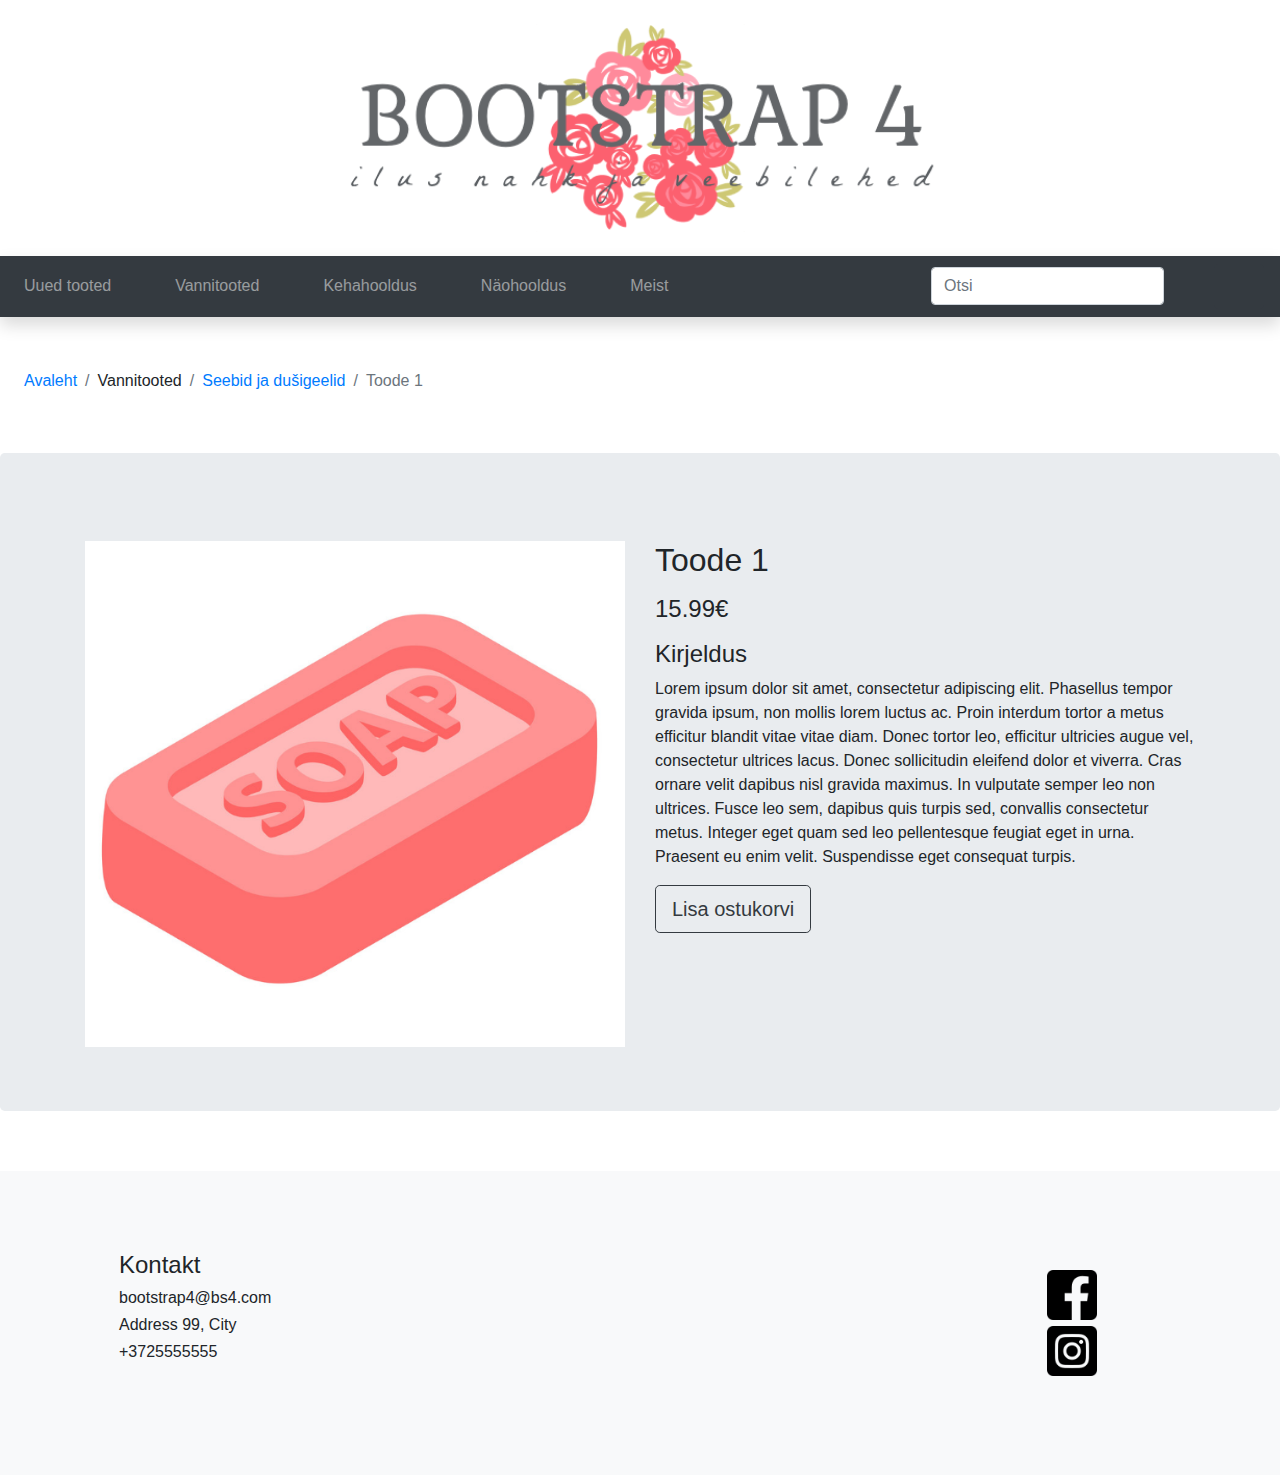
<file: toode.html>
<!doctype html>
<html lang="ee">
    <head>
        <meta charset="utf-8">
        <meta http-equiv="X-UA-Compatible" content="IE=edge">
        <meta name="viewport" content="width=device-width, initial-scale=1, shrink-to-fit=no">
        <meta name="description" content=""> 
        <meta name="author" content="">
        <title>Toode 1</title>
        <!-- Bootstrap CSS -->
        <link rel="stylesheet" href="https://stackpath.bootstrapcdn.com/bootstrap/4.3.1/css/bootstrap.min.css" integrity="sha384-ggOyR0iXCbMQv3Xipma34MD+dH/1fQ784/j6cY/iJTQUOhcWr7x9JvoRxT2MZw1T" crossorigin="anonymous"> 
        <!-- minu CSS -->
        <link rel="stylesheet" href="custom.css">
    </head>
    <body>
        <!-- päis --->
        <header class="py-2">
            <div class="container-fluid">
                <div class="row">
                    <div class="col-lg-12 my-3 text-center"><a href="index.html"><img src="img/logo2.png" width="50%"></a></div>              
                </div>          
            </div>
        </header>
        <!-- navigatsioon -->
        <nav class="navbar navbar-expand-lg navbar-dark bg-dark shadow">
            <button class="navbar-toggler" type="button" data-toggle="collapse" data-target="#navbarNavDropdown" aria-controls="navbarNavDropdown" aria-expanded="false" aria-label="Toggle navigation">
                <span class="navbar-toggler-icon"></span>
            </button>
            <div class="collapse navbar-collapse" id="navbarNavDropdown">
                <ul class="navbar-nav mr-auto">
                    <li class="nav-item"><a class="nav-link" href="#">Uued tooted</a></li>
                    <li class="nav-item dropdown">
                        <a class="nav-link" href="#" id="navbarDropdownMenuLink" data-toggle="dropdown" aria-haspopup="true" aria-expanded="false">Vannitooted</a> 
                        <div class="dropdown-menu" aria-labelledby="navbarDropdownMenuLink"> 
                            <a class="dropdown-item" href="#">Vannisoolad</a> 
                            <a class="dropdown-item" href="#">Vannipiimad</a> 
                            <a class="dropdown-item" href="#">Vannipommid</a>
                            <a class="dropdown-item" href="list.html">Seebid ja du&scaron;igeelid</a>
                        </div> 
                    </li> 
                    <li class="nav-item dropdown"> 
                        <a class="nav-link" href="#" id="navbarDropdownMenuLink" data-toggle="dropdown" aria-haspopup="true" aria-expanded="false">Kehahooldus</a> 
                        <div class="dropdown-menu" aria-labelledby="navbarDropdownMenuLink"> 
                            <a class="dropdown-item" href="#">Kehakreemid</a> 
                            <a class="dropdown-item" href="#">Keha&otilde;lid</a> 
                            <a class="dropdown-item" href="#">Kehakoorijad</a> 
                            <a class="dropdown-item" href="#">Deodorandid</a> 
                            <a class="dropdown-item" href="#">K&auml;te ja jalgade hooldus</a>  
                        </div> 
                    </li> 
                    <li class="nav-item dropdown"> 
                        <a class="nav-link" href="#" id="navbarDropdownMenuLink" data-toggle="dropdown" aria-haspopup="true" aria-expanded="false">N&auml;ohooldus</a> 
                        <div class="dropdown-menu" aria-labelledby="navbarDropdownMenuLink"> 
                            <a class="dropdown-item" href="#">Puhastus ja toniseerimine</a> 
                            <a class="dropdown-item" href="#">Niisutus ja toitmine</a> 
                            <a class="dropdown-item" href="#">Koorijad ja maskid</a> 
                        </div> 
                    </li> 
                    <li class="nav-item"><a class="nav-link" href="meist.html">Meist</a></li>
                </ul>
                <!-- search -->
                <form class="form-inline my-2 my-lg-0">
                    <input class="form-control mr-sm-2" type="search" placeholder="Otsi" aria-label="Search">
                    <button class="btn btn-outline-white my-2 my-sm-0" type="submit"><svg class="lnr lnr-magnifier"><use xlink:href="#lnr-magnifier"></use></svg></button>
                </form>
            </div>
            <!-- cart -->
            <!--
            <svg class="lnr mt-auto mr-3 my-3 lnr-cart"><use xlink:href="#lnr-cart"></use></svg>
            -->
            <a href="cart.html">
                <button class="btn btn-dark my-2 my-sm-0" type="submit"><svg class="lnr lnr-cart"><use xlink:href="#lnr-cart"></use></svg></button>
            </a>
        </nav> 
        <!-- breadcrumb -->
        <section>
            <nav aria-label="breadcrumb">
                <ol class="breadcrumb bg-white ml-2">
                    <li class="breadcrumb-item"><a href="index.html">Avaleht</a></li>
                    <li class="breadcrumb-item">Vannitooted</li>
                    <li class="breadcrumb-item"><a href="list.html">Seebid ja du&scaron;igeelid</a></li>
                    <li class="breadcrumb-item active">Toode 1</li>
                </ol>
            </nav>  
        </section>
        <div class="jumbotron mt-5 pt-5">
            <section>
                <div class="container">
                    <div class="row">
                        <div class="col-lg-6"><img src="img/soap.png" class="img-fluid"/></div>
                        <div class="col-lg-6">
                            <h2 class="mb-3"> Toode 1</h2>
                            <h4 class="mb-3"> 15.99&#8364;</h4>
                            <h4 class="mb-2"> Kirjeldus</h4>
                            <p class="mb-3">Lorem ipsum dolor sit amet, consectetur adipiscing elit. Phasellus tempor gravida ipsum, non mollis lorem luctus ac. Proin interdum tortor a metus efficitur blandit vitae vitae diam. Donec tortor leo, efficitur ultricies augue vel, consectetur ultrices lacus. Donec sollicitudin eleifend dolor et viverra. Cras ornare velit dapibus nisl gravida maximus. In vulputate semper leo non ultrices. Fusce leo sem, dapibus quis turpis sed, convallis consectetur metus. Integer eget quam sed leo pellentesque feugiat eget in urna. Praesent eu enim velit. Suspendisse eget consequat turpis.</p>
                            <a href="cart.html" class="btn btn-outline-dark btn-lg mb-3">Lisa ostukorvi</a>
                        </div>    
                    </div>
                </div>
            </section>
        </div>
        <!-- jalus --->
        <footer class="bg-light text-lg-start">
            <div class="container-fluid">
                <div class="row">
                    <!-- TODO! --->
                    <div class="col-md-8 ml-4">
                        <h4>Kontakt</h4>
                        <h6>bootstrap4@bs4.com</h6>
                        <h6>Address 99, City</h6>
                        <h6>+3725555555</h6>
                    </div>
                    <div class="col-3">
                        <div class="d-flex align-items-end flex-column p-3">
                            <a class="social-logo" href="fb.com">
                                <img src="img/facebook.png" alt="facebook">
                            </a>
                            <a class="social-logo" href="instagram.com">
                                <img src="img/instagram.png" alt="instagram">
                            </a>
                        </div>
                    </div>   
                </div>
            </div>
        </footer>       
        <!-- jQuery, Popper.js, Bootstrap JS -->
        <script src="https://code.jquery.com/jquery-3.3.1.slim.min.js" integrity="sha384-q8i/X+965DzO0rT7abK41JStQIAqVgRVzpbzo5smXKp4YfRvH+8abtTE1Pi6jizo" crossorigin="anonymous"></script>
        <script src="https://cdnjs.cloudflare.com/ajax/libs/popper.js/1.14.7/umd/popper.min.js" integrity="sha384-UO2eT0CpHqdSJQ6hJty5KVphtPhzWj9WO1clHTMGa3JDZwrnQq4sF86dIHNDz0W1" crossorigin="anonymous"></script>
        <script src="https://stackpath.bootstrapcdn.com/bootstrap/4.3.1/js/bootstrap.min.js" integrity="sha384-JjSmVgyd0p3pXB1rRibZUAYoIIy6OrQ6VrjIEaFf/nJGzIxFDsf4x0xIM+B07jRM" crossorigin="anonymous"></script>
        <script src="https://cdn.linearicons.com/free/1.0.0/svgembedder.min.js"></script>
  </body>
</html>
</file>
<file: custom.css>
.lnr {
    display: inline-block;
    fill: currentColor;
    width: 1em;
    height: 1em;
    vertical-align: -0.05em;
    stroke-width: 2;
}

.lnr-cart {
    width: 1.5em;
    height: 1.5em;
}

.lnr-magnifier {
    color: #000000;   
}

.navbar-nav li {
    margin-right: 3em;
}

section {
    margin-top: 40px;
}

.h {
    text-align: center;
}

.card-body {
    align-content: center;
}

footer {
    margin-top: 60px;
    padding: 5em;
}
.social-logo{
    margin: 3px
}
.social-logo img {
    width: 50px;
}
.background-img {
    background-image: url(img/soapmakers.jpg);
    background-repeat: no-repeat;
    min-height: 300px;
    background-position: center;
    background-size: cover;
    margin-bottom: 10px;
    position: relative;
    color: white;
    background-size: 100%

}
.about-us {
    position: absolute;
    top: 50%;
    left: 50%;
    transform: translate(-50%, -50%);
    font-family: "Gentium Basic", sans-serif;
    font-weight: 600;
    font-size: 28px;
    letter-spacing: 2px;
    padding: 10px;
    color: whitesmoke;
    text-transform: uppercase;
}
.carousel  {
  max-height: 250px;
  overflow: hidden;
}
.carousel-item img {
    margin:auto;
    width: 100%;
    height: auto;
}
.card-body img {
    margin:auto;
    width: 100%;
    height: auto;
}
@media only screen and (min-width: 950px) {
    .background-img {
        background-position: top;
    }

}
</file>
